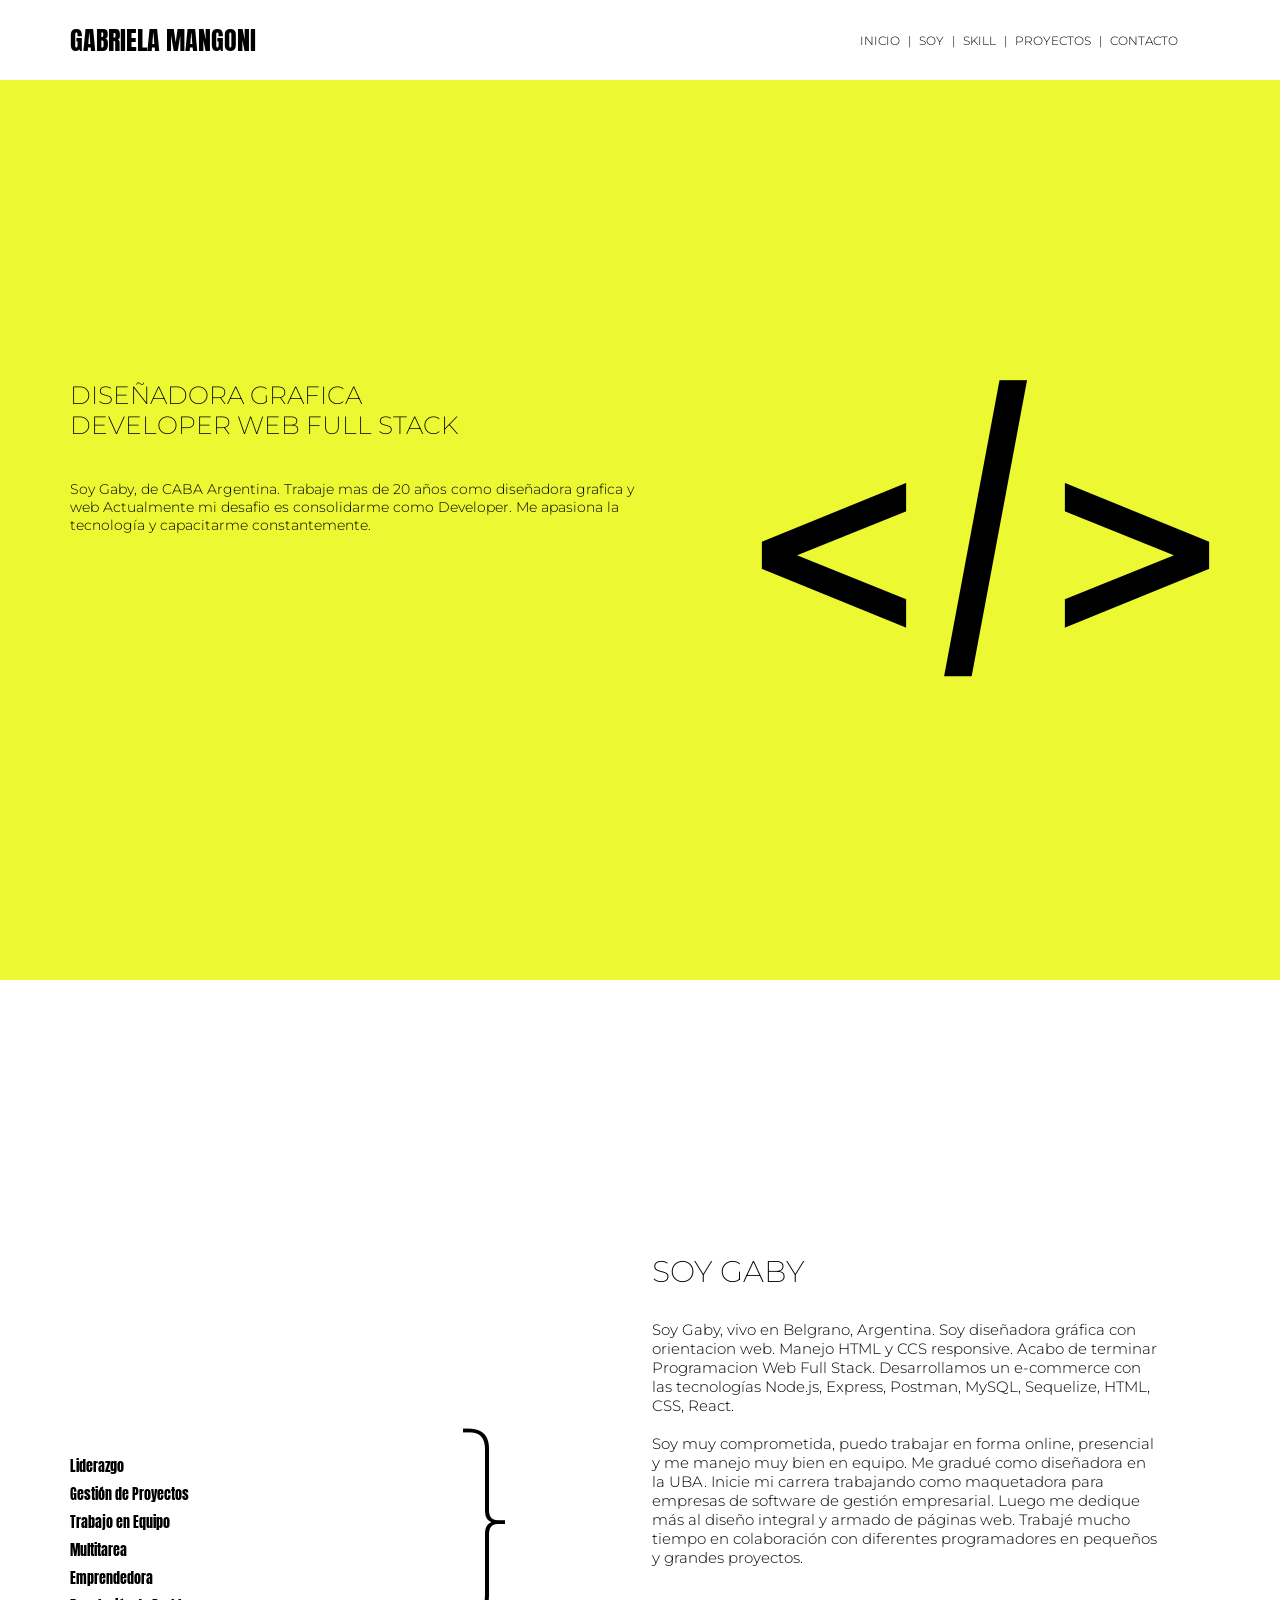
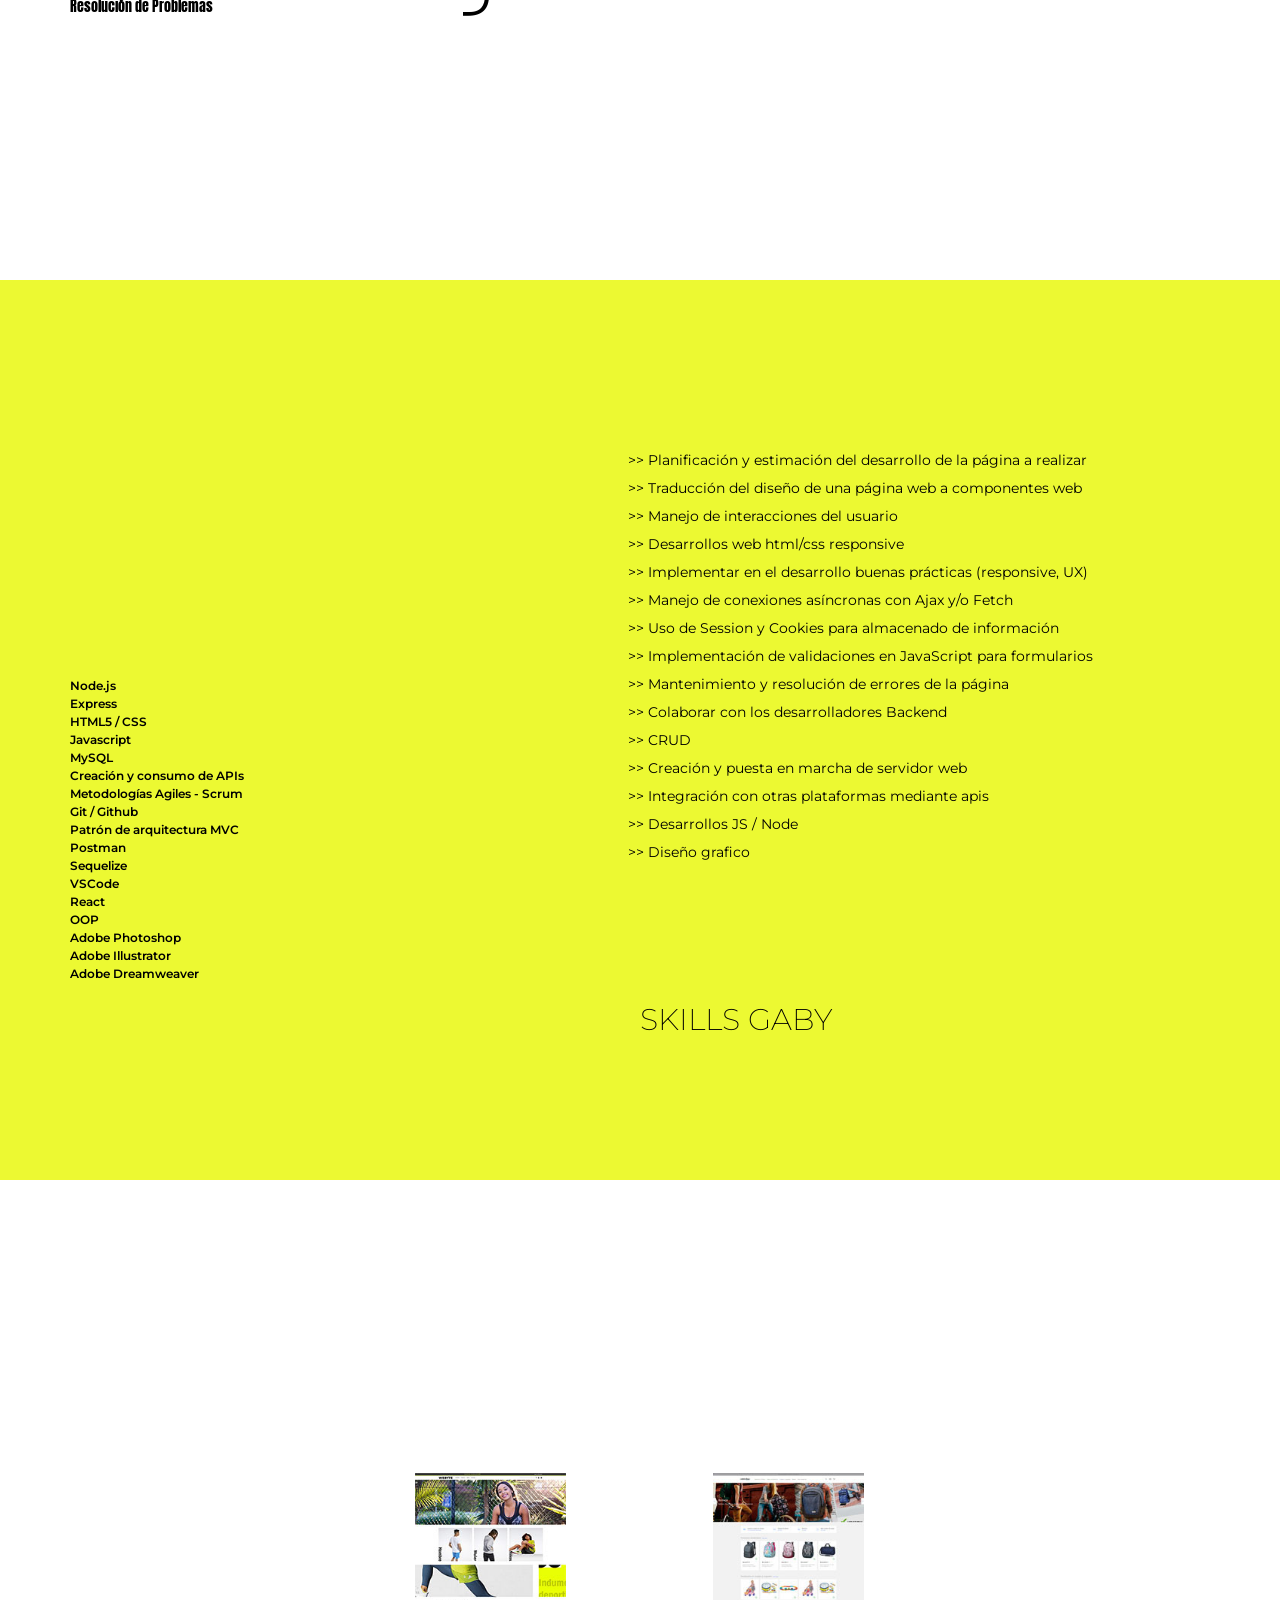
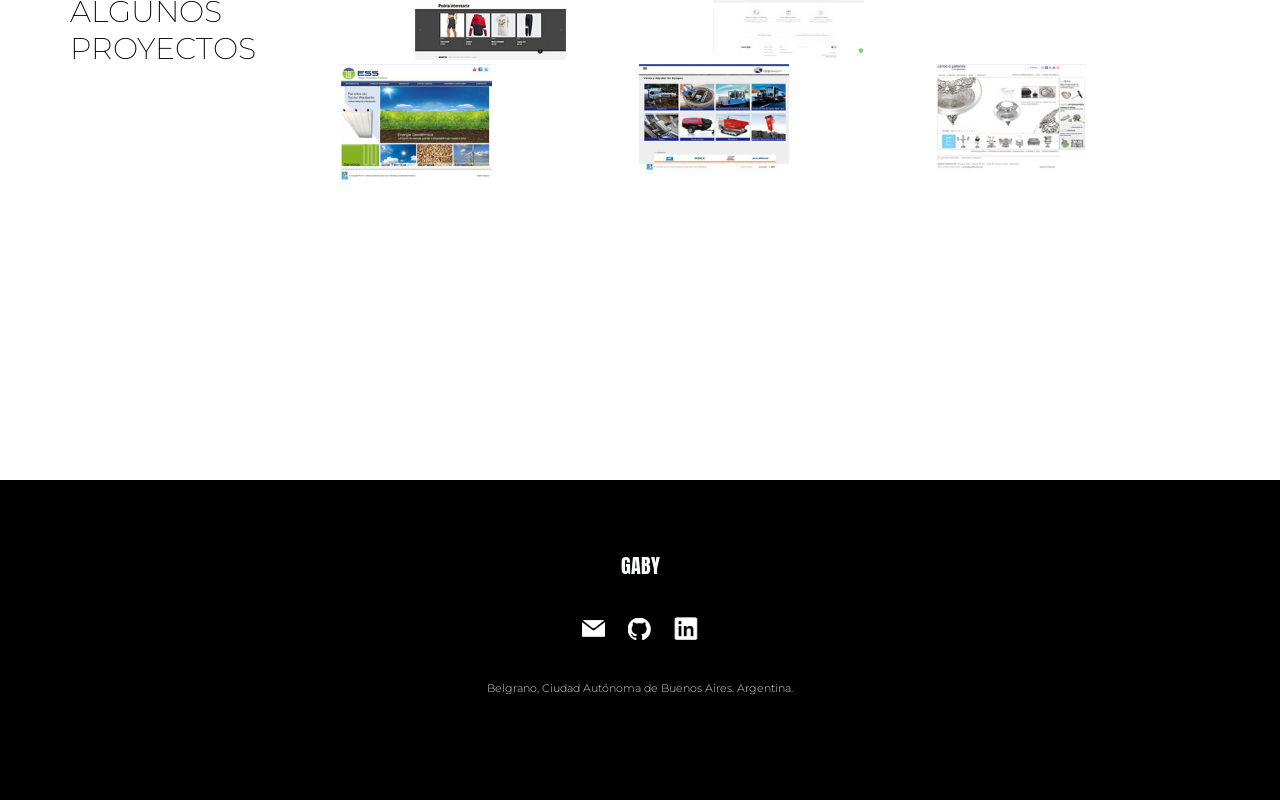
<file: index.html>
<!DOCTYPE html>
<html lang="en">
<head>
    <meta charset="UTF-8">
    <meta http-equiv="X-UA-Compatible" content="IE=edge">
    <meta name="viewport" content="width=device-width, initial-scale=1.0">
    <title>GABRIELA MANGONI</title>
    <link rel="preconnect" href="https://fonts.googleapis.com">
    <link rel="preconnect" href="https://fonts.gstatic.com" crossorigin>
    <link href="https://fonts.googleapis.com/css2?family=Anton&family=Montserrat:wght@100;200;300;400;600&display=swap" rel="stylesheet">
    <link href="./css/style.css" rel="stylesheet">
    

    <link rel="apple-touch-icon" sizes="57x57" href="./img/favicon/apple-icon-57x57.png">
<link rel="apple-touch-icon" sizes="60x60" href="./img/favicon/apple-icon-60x60.png">
<link rel="apple-touch-icon" sizes="72x72" href="./img/favicon/apple-icon-72x72.png">
<link rel="apple-touch-icon" sizes="76x76" href="./img/favicon/apple-icon-76x76.png">
<link rel="apple-touch-icon" sizes="114x114" href="./img/favicon/apple-icon-114x114.png">
<link rel="apple-touch-icon" sizes="120x120" href="./img/favicon/apple-icon-120x120.png">
<link rel="apple-touch-icon" sizes="144x144" href="./img/favicon/apple-icon-144x144.png">
<link rel="apple-touch-icon" sizes="152x152" href="./img/favicon/apple-icon-152x152.png">
<link rel="apple-touch-icon" sizes="180x180" href="./img/favicon/apple-icon-180x180.png">
<link rel="icon" type="image/png" sizes="192x192"  href="./img/favicon/android-icon-192x192.png">
<link rel="icon" type="image/png" sizes="32x32" href="./img/favicon/favicon-32x32.png">
<link rel="icon" type="image/png" sizes="96x96" href="./img/favicon/favicon-96x96.png">
<link rel="icon" type="image/png" sizes="16x16" href="./img/favicon/favicon-16x16.png">

<meta name="msapplication-TileColor" content="#ffffff">
<meta name="msapplication-TileImage" content="./img/favicon/ms-icon-144x144.png">
<meta name="theme-color" content="#ffffff">
    
</head>
<body>
<div class="container-fluid">
    <header id="header" class="container-fluid">
    <div class="top">
        <div class="container">
            <div class="row flex-top">
                <div class="col-12 col-md-3 gaby"><h1><a href="#header"> Gabriela Mangoni</a></h1> </div>
                <div class="col-12 col-md-9">            <!--menu-->
                    <nav>
                        <ul class="navMenu" >
                            <li class="menu"><a href="#header">INICIO </a></li>
                            <li class="menu">|</li>
                            <li class="menu"><a href="#soy">SOY </a></li>
                            <li class="menu">|</li>
                            <li class="menu"><a href="#skills">SKILL </a></li>
                            <li class="menu">|</li>
                            <li class="menu"><a href="#proyectos">PROYECTOS </a></li>
                            <li class="menu">|</li>
                            <li class="menu"><a href="#footer">CONTACTO </a></li>
                            <li class="menu"></li>
                        </ul>
                    </nav>
                <!-- --></div>
        </div>
    </div>
</div>
    </header>
        <main >
            <!--home-->
        <section class="container-fluid bg-home" id="main">
            <div class="container"><div class="row">
            <div class="col-12 col-md-7"><h3 class="h3">DISEÑADORA GRAFICA <br>DEVELOPER WEB FULL STACK</h3>
            <p class="text-home">Soy Gaby, de CABA Argentina. 
               Trabaje mas de 20 años como diseñadora grafica y web
                Actualmente mi desafio es consolidarme como Developer.
                Me apasiona la tecnología y capacitarme constantemente.</p>
            </div>
            <div class="col-12 col-md-5 text-end signo"><img src="./img/signo.png" alt="Gabriela Mangoni" id="img-signo"></div>
        </div>
        </div>
    </section>
    <!--soy-->
        <section class="container-fluid" id="soy">
            <div class="container">
            <div class="row">
                <div class="col-4 col-md-4">
                    <ul class="ul-soy">
                        <li>Liderazgo</li>
                        <li>Gestión de Proyectos</li>
                        <li>Trabajo en Equipo</li>
                        <li> Multitarea</li>
                        <li>Emprendedora</li>
                        <li> Resolución de Problemas</li>
                    </ul>
                </div>
                <div class="col-8 col-md-2 llave">}</div>
                <div class="col-12 col-md-6 "><h2 class="h2 mt-20">SOY GABY</h2>
                <P class="text-soy">Soy Gaby, vivo en Belgrano, Argentina. Soy diseñadora gráfica con orientacion web. Manejo HTML y CCS responsive. Acabo de terminar Programacion Web Full Stack. Desarrollamos un e-commerce con las tecnologías Node.js, Express, Postman, MySQL, Sequelize, HTML, CSS, React.
                    <br>  <br>Soy muy comprometida, puedo trabajar en forma online, presencial y me manejo muy bien en equipo. Me gradué como diseñadora en la UBA. Inicie mi carrera trabajando como maquetadora para empresas de software de gestión empresarial. Luego me dedique más al diseño integral y armado de páginas web. Trabajé mucho tiempo en colaboración con diferentes programadores en pequeños y grandes proyectos.</P>
                </div>
            </div>
        </div>
    </section>
        <!--skills-->
        <section class="container-fluid bg-home" id="skills">
            <div class="container">
            <div class="row flex-skills">
                <div class="col-12 col-md-6">
                    <ul class="ul-skills">
                    <li>Node.js</li>
                    <li>Express</li>
                    <li>HTML5 / CSS</li>
                    <li>Javascript</li>
                    <li>MySQL</li>
                    <li>Creación y consumo de APIs</li>
                    <li>Metodologías Agiles - Scrum</li>
                    <li>Git / Github</li>
                    <li>Patrón de arquitectura MVC</li>
                    <li>Postman</li>
                    <li>Sequelize</li>
                    <li>VSCode</li>
                    <li>React</li>
                    <li>OOP</li>
                    <li>Adobe Photoshop</li>
                    <li>Adobe Illustrator</li>
                    <li>Adobe Dreamweaver</li></ul></div><br><br><br><br>
                <div class="col-12 col-md-6">
                    <div class="row text-skills">
                   >> Planificación y estimación del desarrollo de la página a realizar<br>
                   >> Traducción del diseño de una página web a componentes web<br>
                   >> Manejo de interacciones del usuario<br>
                   >>  Desarrollos web html/css responsive<br>
                   >> Implementar en el desarrollo buenas prácticas (responsive, UX)<br>
                   >> Manejo de conexiones asíncronas con Ajax y/o Fetch<br>
                   >>  Uso de Session y Cookies para almacenado de información<br>
                   >> Implementación de validaciones en JavaScript para formularios<br>
                   >> Mantenimiento y resolución de errores de la página<br>
                   >> Colaborar con los desarrolladores Backend<br>
                   >>  CRUD <br>
                   >> Creación y puesta en marcha de servidor web<br>
                   >>  Integración con otras plataformas mediante apis<br>
                   >> Desarrollos JS / Node <br>
                   >>  Diseño grafico<br><br><br><br><br><br>
                   <h2 class="h2">SKILLS GABY</h2></div>
            </div>
            </div>
        </div>

        </section>
        <!--proyectos-->
        <section class="container-fluid" id="proyectos">
            <div class="container">
                <div class="row"><h2 class="h2">ALGUNOS PROYECTOS </h2> <br> <br></div>     
        <div class="row">
            <div class="col-6 col-md-4 offset-md-1"><a href="https://grupo-4-webyte.herokuapp.com/" target="_blank"><img src="./img/proyecto-webyte-xs.jpg" alt="" class="img-proyecto"></a></div>
            <div class="col-6 col-md-4"><a href="https://cabildovillageshop.com.ar/" target="_blank"><img src="./img/proyecto-cabildo-village-xs.jpg" alt="" class="img-proyecto"></a></div>
            <div class="col-6 col-md-4"><a href="http://www.essenergy.com.ar/" target="_blank"><img src="./img/proyecto-ess-xs.jpg" alt="" class="img-proyecto"></a></div>
            <div class="col-6 col-md-4"><a href="http://www.issingenieria.com/" target="_blank"><img src="./img/proyecto-iss-xs.jpg" alt="" class="img-proyecto"></a></div>
            <div class="col-12 col-md-4"><a href="http://www.pallarols.com/" target="_blank"><img src="./img/proyecto-pallarols-xs.jpg" alt="" class="img-proyecto"></a></div>
        </div>
       
        
    </div>
</section>
</main>
<!--footer-->
<footer class="container-fluid text-light" id="footer">
    <div class="container footer ">
        <div class="row center">
        <div class="gaby">Gaby</div>
        <div class="col-auto  iconos"><a href="mailto:mangonigabriela@gmail.com" alt="mangonigabriela@gmail.com"><img src="./img/ico-email.png" alt="email Gabriela Mangoni"></a></div>
        <div class="col-auto  iconos"><a href="https://github.com/gabyMangoni" target="_blank"><img src="./img/ico-git.png" alt="git Gabriela Mangoni"></a></div>
        <div class="col-auto  iconos"><a href="https://www.linkedin.com/in/gabriela-mangoni/" target="_blank"><img src="./img/ico-linkedin.png" alt="linkedin Gabriela Mangoni"></a></div>
        <div class="row center pie">Belgrano, Ciudad Autónoma de Buenos Aires. Argentina.</div>


    </div>
</footer>
</div>
   
</body>
</html>
</file>
<file: css/style.css>
* {
    box-sizing: border-box;
    margin: 0px;
    padding: 0px;
}

html,
body {
    height: 100%;
    margin: 0px;
    padding: 0px;
    box-sizing: border-box;
}
html {
  scroll-behavior: smooth;
}
a {
    text-decoration: none; 
}

a:hover {
    text-decoration: none;
}


body {
    font-family: 'Montserrat', sans-serif;
    font-weight: 300;
    font-size: 14px;
}

.container-fluid{
    width: 100%;
    margin-right: auto;
    margin-left: auto;
  }
  .container{
    width: 100%;
    margin-right: auto;
    margin-left: auto;
    display: flex;
    flex-wrap: inherit;
    align-items: center;
    justify-content: space-between;
  }

  .row {
    --bs-gutter-x: 1.5rem;
    --bs-gutter-y: 0;
    display: flex;
    flex-wrap: wrap;
    margin-top: calc(var(--bs-gutter-y) * -1);
    margin-right: calc(var(--bs-gutter-x) * -.5);
    margin-left: calc(var(--bs-gutter-x) * -.5);
  }
  .row > * {
    flex-shrink: 0;
    width: 100%;
    max-width: 100%;
    padding-right: calc(var(--bs-gutter-x) * .5);
    padding-left: calc(var(--bs-gutter-x) * .5);
    margin-top: var(--bs-gutter-y);
  }

  .col {
    flex: 1 0 0%;
  }
  
  #col {
    flex: 1 0 0%;
  }
.row-cols-auto > * {
    flex: 0 0 auto;
    width: auto;
  }
  
  .row-cols-1 > * {
    flex: 0 0 auto;
    width: 100%;
  }
  
  .row-cols-2 > * {
    flex: 0 0 auto;
    width: 50%;
  }
  
  .row-cols-3 > * {
    flex: 0 0 auto;
    width: 33.3333333333%;
  }
  
  .row-cols-4 > * {
    flex: 0 0 auto;
    width: 25%;
  }
  
  .row-cols-5 > * {
    flex: 0 0 auto;
    width: 20%;
  }
  
  .row-cols-6 > * {
    flex: 0 0 auto;
    width: 16.6666666667%;
  }
  
  .col-auto {
    flex: 0 0 auto;
    width: auto;
  }
  
  .col-1 {
    flex: 0 0 auto;
    width: 8.33333333%;
  }
  
  .col-2 {
    flex: 0 0 auto;
    width: 16.66666667%;
  }
  
  .col-3 {
    flex: 0 0 auto;
    width: 25%;
  }
  
  .col-4 {
    flex: 0 0 auto;
    width: 33.33333333%;
  }
  
  .col-5 {
    flex: 0 0 auto;
    width: 41.66666667%;
  }
  
  .col-6 {
    flex: 0 0 auto;
    width: 50%;
  }
  
  .col-7 {
    flex: 0 0 auto;
    width: 58.33333333%;
  }
  
  .col-8 {
    flex: 0 0 auto;
    width: 66.66666667%;
  }
  
  .col-9 {
    flex: 0 0 auto;
    width: 75%;
  }
  
  .col-10 {
    flex: 0 0 auto;
    width: 83.33333333%;
  }
  
  .col-11 {
    flex: 0 0 auto;
    width: 91.66666667%;
  }
  
  .col-12 {
    flex: 0 0 auto;
    width: 100%;
  }
  
  .offset-1 {
    margin-left: 8.33333333%;
  }
  
  .offset-2 {
    margin-left: 16.66666667%;
  }
  
  .offset-3 {
    margin-left: 25%;
  }
  
  .offset-4 {
    margin-left: 33.33333333%;
  }
  
  .offset-5 {
    margin-left: 41.66666667%;
  }
  
  .offset-6 {
    margin-left: 50%;
  }
  
  .offset-7 {
    margin-left: 58.33333333%;
  }
  
  .offset-8 {
    margin-left: 66.66666667%;
  }
  
  .offset-9 {
    margin-left: 75%;
  }
  
  .offset-10 {
    margin-left: 83.33333333%;
  }
  
  .offset-11 {
    margin-left: 91.66666667%;
  }

  
.text-start {
    text-align: left !important;
  }
  
  .text-end {
    text-align: right !important;
  }
  
  .text-center {
    text-align: center !important;
  }
  
  .text-decoration-none {
    text-decoration: none !important;
  }
  
  .text-decoration-underline {
    text-decoration: underline !important;
  }
  
  .text-decoration-line-through {
    text-decoration: line-through !important;
  }
  
  .text-lowercase {
    text-transform: lowercase !important;
  }
  
  .text-uppercase {
    text-transform: uppercase !important;
  }
  
  .text-capitalize {
    text-transform: capitalize !important;
  }
  
  .text-wrap {
    white-space: normal !important;
  }
  
  .text-nowrap {
    white-space: nowrap !important;
  }

  .text-light {
    color: #f8f9fa !important;
  }
  
  .text-dark {
    color: #212529 !important;
  }
  
  .text-white {
    color: #fff !important;
  }
  
  .text-body {
    color: #212529 !important;
  }
  
  .text-muted {
    color: #6c757d !important;
  }
  
  .text-black-50 {
    color: rgba(0, 0, 0, 0.5) !important;
  }
  
  .text-white-50 {
    color: rgba(255, 255, 255, 0.5) !important;
  }
  
  .text-reset {
    color: inherit !important;
  }



  .nav {
    display: flex;
    flex-wrap: wrap;
    padding-left: 0;
    margin-bottom: 0;
    list-style: none;
  }
  .text-light {
    color: #f8f9fa !important;
  }
  

  

.h2{font-family: 'Montserrat', sans-serif; font-weight: 200; font-size: 30px; -webkit-font-smoothing: antialiased;}
.h3{font-family: 'Montserrat', sans-serif; font-weight: 200; font-size: 25px; -webkit-font-smoothing: antialiased; padding-bottom: 40px;}

.bg-home{background-color: #ecf932; }
.text-home{padding-right: 85px;}
.text-soy{margin-top: 10px; font-size: 12px; padding-right: 0px; }
.text-skills {font-family: 'Montserrat', sans-serif; font-weight: 400; font-size: 11px; line-height: 18px; padding: 35px 0px; }
#footer{background-color: #000; width: 100%;}
.footer{height: 320px; display: block; align-items: center; justify-content: center; text-align: center; padding-top: 70px; }
.end{justify-content: flex-end;}
.top {
    position: fixed;
    width: 100%;
    display: block;
    list-style-type: none;
    margin-top: 0px;
    margin-bottom: 0px;
    top: 0px;
    align-items: center;
    background-color: #fff;
}
.flex-top, .flex-skills{flex: 0 0 auto;
    width: 100%;
    align-items: center;
    padding-top: 20px;
}

.ul-soy {
    list-style: none;
    margin: 0;
    padding: 0;
    font-family: 'Anton', sans-serif; 
    font-weight: 100; 
    font-size: 12px; 
    line-height: 26px;
    padding-top: 55px;
}
.ul-soy li a {
    list-style-type: none;
    text-decoration:none;
    padding: 0px 8px;
}

.ul-soy li a:hover {
    background-color:#e4ff49;
}

.ul-skills {
    list-style: none;
    margin: 0;
    padding: 0;
    font-family: 'Montserrat', sans-serif; 
    font-weight: 600; 
    font-size: 13px; 
    line-height: 20px; 
    color: #000;
    margin-top: 180px;
}
.ul-skills li a {
    list-style-type: none;
    text-decoration:none;
    padding: 0px 8px;
}

.ul-skills li a:hover {
    background-color:#070707;
    color: #fff;
}

.idioma {
    list-style: none;
    margin: 0;
    padding: 0;
    display: flex;
    justify-content: flex-end;
    font-size: 10px;
    color: #aaaaaa;
    margin-bottom: 20px;
    margin-right: 30px;

}

.idioma li.idm a {
    color:rgb(0, 0, 0);
    list-style-type: none;
    text-decoration:none;
    padding: 0px 10px;
}

.idioma li.idm a:hover {
    background-color:#e4ff49;
}
.navMenu {
    list-style: none;
    margin: 0;
    padding: 0;
    display: flex;
    justify-content: flex-end;
    font-size: 10px;
    text-align: right;
}
.navMenu li.menu a {
    color:rgb(0, 0, 0);
    list-style-type: none;
    text-decoration:none;
    padding: 0px 8px;
}

.navMenu li.menu a:hover {
    background-color:#e4ff49;
}
.gaby {font-family: 'Anton', sans-serif; font-weight: 100; font-size: 20px; text-transform: uppercase;}
.gaby h1{font-family: 'Anton', sans-serif; font-weight: 100; text-transform: uppercase;}
.gaby h1 a{text-decoration: none; color: #000;}
.gaby h1 a:hover{ color: #3d3d3d; }
.gaby h1 a:visited {color: #000;}
.llave{font-family: 'Montserrat', sans-serif; font-weight: 100; font-size: 200px; -webkit-font-smoothing: antialiased;}
#main{ min-height: 180px; margin-top: 80px; height: 100vh; align-items: center; display: flex; width: 100%;}
#soy {height: 100vh; align-items: center; display: flex; width: 100%;}
#skills, #proyectos {height: 100vh; align-items: center; display: flex; width: 100%;}
.img-proyecto{width: 99%;}
.signo{top: 0px;}
.iconos{padding: 35px 10px;}
.center {align-items: center; justify-content: center; text-align: center;}
.block {display: block;}
.pie {font-family: 'Montserrat', sans-serif; font-weight: 300; font-size: 11px; color: #cfcfcf;}
.mt-20 {margin-top: 20px;}
.cien{width: 100%;}

/* XS -- Celulares */

@media screen and (min-width: 0px) {
    .gaby h1{font-size: 20px;}
    #img-signo { width: 250px;}
    .text-proyectos, .text-skills{visibility: hidden;}
    .top {height: 70px; }
    .proy{visibility: hidden;}
}

/* SM -- tablets */

@media screen and (min-width: 361px) {
    footer p {
        margin: 5px 0;
    }
    #img-signo { width: 300px;}
    .container {
        max-width: 345px;
      }
    .skill {display: block; margin-top: 25px;}
    .ul-skills{padding-top: 120px;}
  
}
@media (min-width: 576px) {
    .container {
      max-width: 540px;
    }
  }

/* MD -- Laptops */

@media (min-width: 768px) { 
    .container {
        max-width: 720px;
      }
      .img-proyecto{width: 65%;}
    #img-signo { width: 300px;}
    .text-skills{visibility: visible;}
   .skill{visibility: hidden;}
}
@media (min-width: 992px) {
    .gaby h1{font-size: 26px;}
     .container {
      max-width: 960px;
    }
    #img-signo { width: 400px;}
    .text-proyectos{visibility: visible;}
    .img-proyecto{width: 75%;}
    .ul-skills{padding-top: 0px;}
  }
/* LG -- Computadoras */

@media (min-width: 1200px) {
     .container {
        max-width: 1140px;
      }
      .navMenu {font-size: 12px;}
    #img-signo { width: 449px;}
    
    .text-soy{margin-top: 30px; font-size: 15px; padding-right: 50px; }
    .ul-soy {
        padding-top: 220px;
        font-size: 14px; line-height: 28px; 
    }
    .llave{font-size: 200px; padding-top: 150px;}
    .text-skills {font-family: 'Montserrat', sans-serif; font-weight: 400; font-size: 14px; line-height: 28px;}
    .ul-skills {
        font-weight: 600; 
        font-size: 12px; 
        line-height: 18px; 
    }
 
    .img-proyecto{width: 55%;}
    .proyectos{margin-top: 10px;}
}

@media (min-width: 768px) {
    .col-md-auto {
      flex: 0 0 auto;
      width: auto;
    }
  
    .col-md-1 {
      flex: 0 0 auto;
      width: 8.33333333%;
    }
  
    .col-md-2 {
      flex: 0 0 auto;
      width: 16.66666667%;
    }
  
    .col-md-3 {
      flex: 0 0 auto;
      width: 25%;
    }
  
    .col-md-4 {
      flex: 0 0 auto;
      width: 33.33333333%;
    }
  
    .col-md-5 {
      flex: 0 0 auto;
      width: 41.66666667%;
    }
  
    .col-md-6 {
      flex: 0 0 auto;
      width: 50%;
    }
  
    .col-md-7 {
      flex: 0 0 auto;
      width: 58.33333333%;
    }
  
    .col-md-8 {
      flex: 0 0 auto;
      width: 66.66666667%;
    }
  
    .col-md-9 {
      flex: 0 0 auto;
      width: 75%;
    }
  
    .col-md-10 {
      flex: 0 0 auto;
      width: 83.33333333%;
    }
  
    .col-md-11 {
      flex: 0 0 auto;
      width: 91.66666667%;
    }
  
    .col-md-12 {
      flex: 0 0 auto;
      width: 100%;
    }
  
    .offset-md-0 {
      margin-left: 0;
    }
  
    .offset-md-1 {
      margin-left: 8.33333333%;
    }
  
    .offset-md-2 {
      margin-left: 16.66666667%;
    }
  
    .offset-md-3 {
      margin-left: 25%;
    }
  
    .offset-md-4 {
      margin-left: 33.33333333%;
    }
  
    .offset-md-5 {
      margin-left: 41.66666667%;
    }
  
    .offset-md-6 {
      margin-left: 50%;
    }
  
    .offset-md-7 {
      margin-left: 58.33333333%;
    }
  
    .offset-md-8 {
      margin-left: 66.66666667%;
    }
  
    .offset-md-9 {
      margin-left: 75%;
    }
  
    .offset-md-10 {
      margin-left: 83.33333333%;
    }
  
    .offset-md-11 {
      margin-left: 91.66666667%;
    }
}
@media (min-width: 992px) {
  .col-lg {
    flex: 1 0 0%;
  }

  .row-cols-lg-auto > * {
    flex: 0 0 auto;
    width: auto;
  }

  .row-cols-lg-1 > * {
    flex: 0 0 auto;
    width: 100%;
  }

  .row-cols-lg-2 > * {
    flex: 0 0 auto;
    width: 50%;
  }

  .row-cols-lg-3 > * {
    flex: 0 0 auto;
    width: 33.3333333333%;
  }

  .row-cols-lg-4 > * {
    flex: 0 0 auto;
    width: 25%;
  }

  .row-cols-lg-5 > * {
    flex: 0 0 auto;
    width: 20%;
  }

  .row-cols-lg-6 > * {
    flex: 0 0 auto;
    width: 16.6666666667%;
  }
}
</file>
